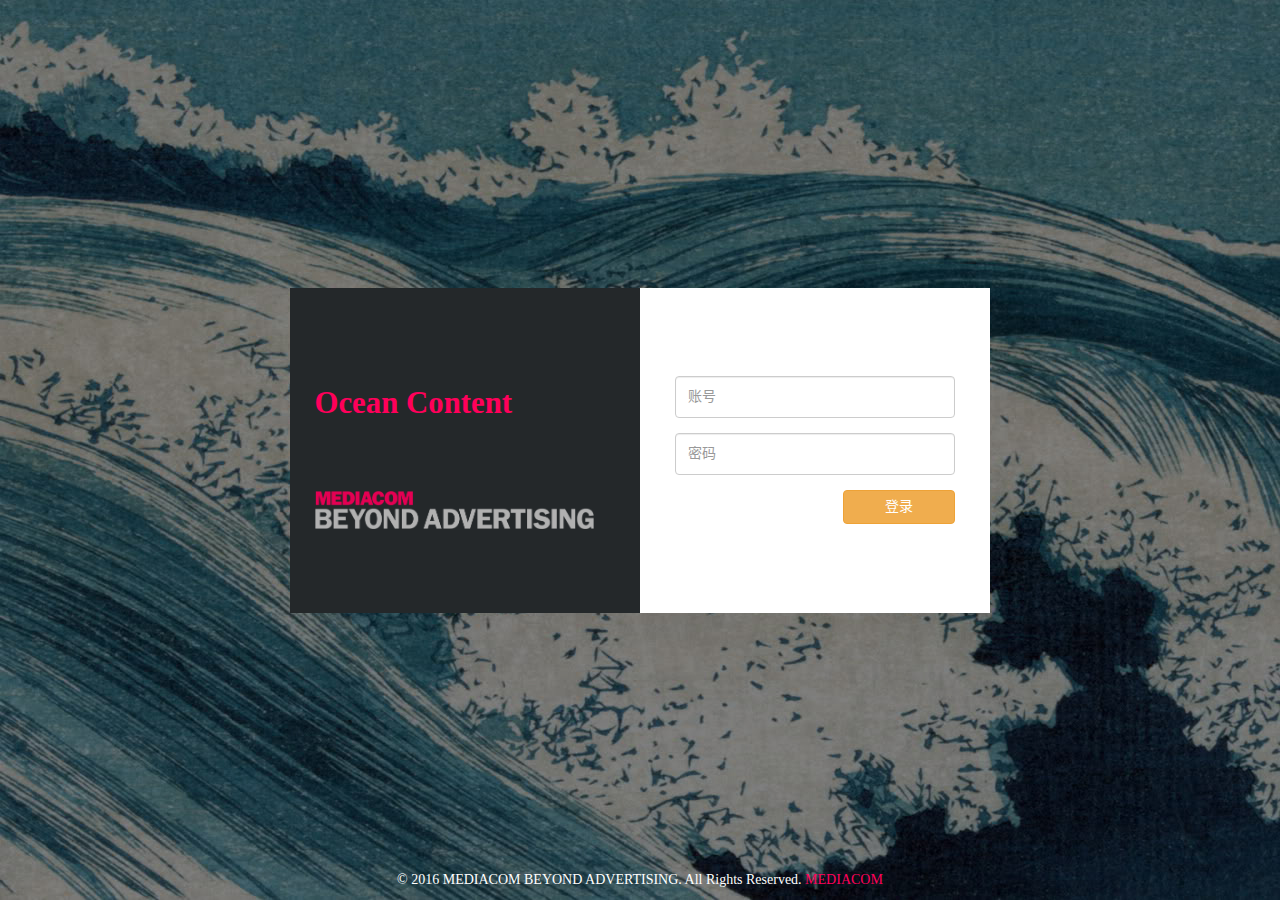
<file: index.html>
<html lang="zh-CN">
<head>
<meta charset="utf-8" />
<link rel="apple-touch-icon" href="logo.png">
<meta name="viewport"
	content="width=device-width, initial-scale=1, maximum-scale=1, user-scalable=no">
<title>MBA Ocean Content</title>
<script src="js/jquery.min.js"></script>
<script src="js/core.js"></script>
<link rel="shortcut icon" type="image/x-icon" href="image/favicon.ico" />
<link href="css/bootstrap.min.css" rel="stylesheet" type="text/css">
<link href="css/index.css" rel="stylesheet" type="text/css">
<script>
	function checkToken() {
		var token = localStorage["token"];
		if (token != null) {
			location.href = "main.html";
		}
	}
</script>
</head>
<body>
	<div class="main">
		<div class="cover"
			style="background-image: url('image/login_back_image.png');"></div>
		<div class="container">
			<div class="row">
				<div class="grid grid1of2 grid-left">
					<div class="title">
						<span class="title-span main-color">Ocean Content</span>
					</div>
					<div class="subtitle">
						<img src="image/logo.png" style="max-width: 80%;" />
					</div>
				</div>
				<div class="grid grid1of2 grid-right">
					<form class="text-right">
						<div class="form-group">
							<input type="text" class="form-control" name="username"
								id="username" placeholder="账号" />
						</div>
						<div class="form-group">
							<input type="password" class="form-control" name="password"
								id="password" placeholder="密码" />
						</div>
						<div class="form-group" style="margin: 0">
							<button type="button" class="btn btn-warning" id="submit"
								style="width: 40%">登录</button>
						</div>
					</form>
				</div>
			</div>
		</div>
		<footer>
			<span style="font-size: 2vm">© 2016 MEDIACOM BEYOND
				ADVERTISING. All Rights Reserved. <span class="main-color">MEDIACOM</span>
			</span>
		</footer>
		<div class="sorry">
			<span>分辨率太低</span>
		</div>
	</div>
</body>
<script>
	checkToken();
	
	$("#submit").on("click", function() {
		var email = $("#username").val();
		var password = $('#password').val();
		$.ajax({
			url : URL + "user/login",
			data : {
				email : email,
				password : password
			},
			dataType : 'json',
			type : 'post',
			success : function(data) {
				if (data.code == 1) {
					localStorage["email"] = data.user.email
					localStorage["nickname"] = data.user.nickname
					localStorage["power"] = data.user.power
					localStorage["token"] = data.token
					localStorage["id"] = data.user.id
					location.href = "main.html";
				} else {
					alert(data.message)
				}
			}
		})
	})
</script>
</html>
</file>
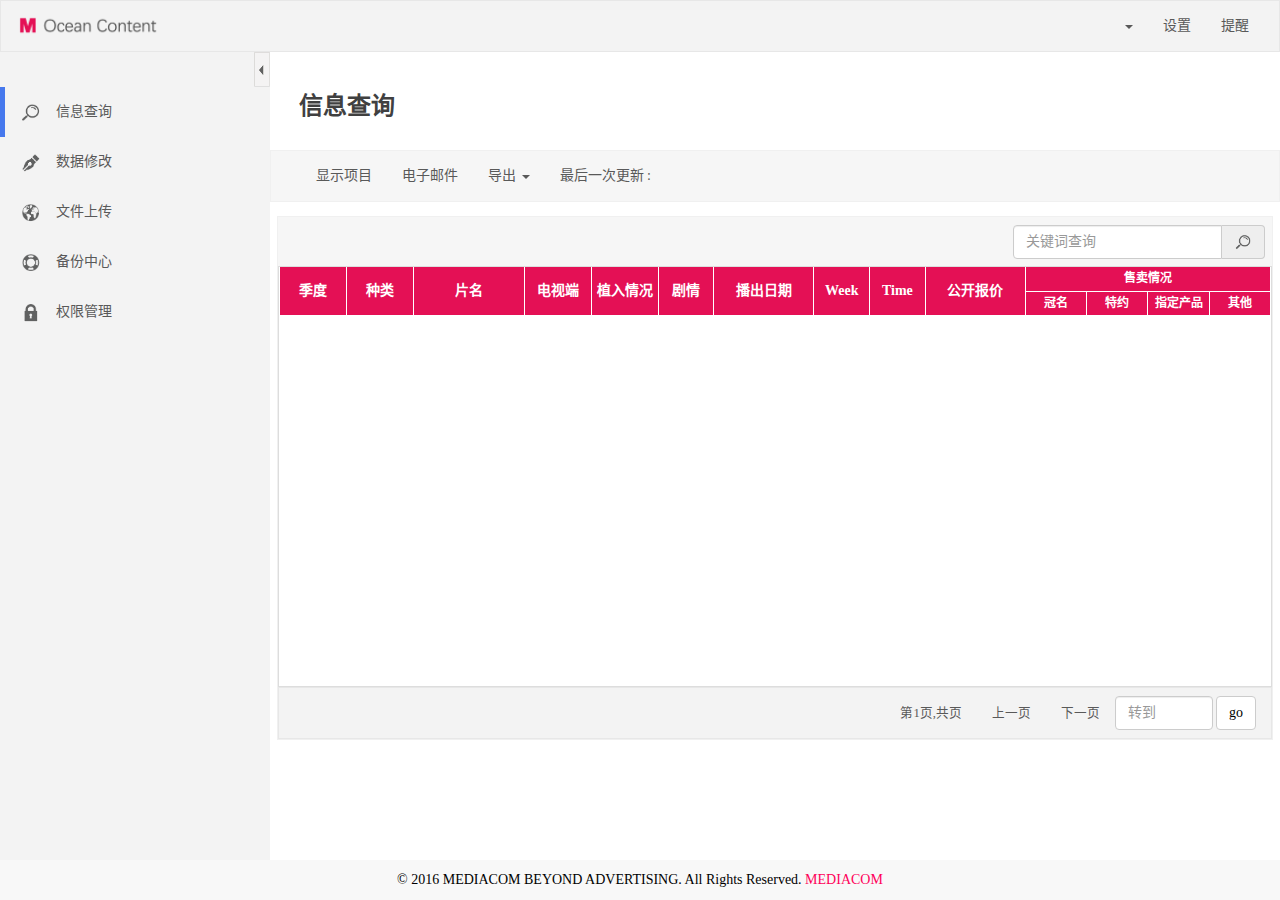
<file: main.html>
<!DOCTYPE html>
<html lang="zh-CN" xmlns="https://www.w3.org/1999/xhtml/">
    
    <head>
        <meta charset="utf-8" />
        <link rel="apple-touch-icon" href="logo.png">
        <meta name="viewport" content="width=device-width, initial-scale=1, maximum-scale=1, user-scalable=no">
        <meta name="apple-mobile-web-app-capable" content="yes" />
        <title>MBA Ocean Content</title>
        <script src="js/core.js"></script>
        <script src="js/jquery.min.js"></script>
        <script src="js/bootstrap.min.js"></script>
        <link rel="shortcut icon" type="image/x-icon" href="image/favicon.ico" />
        <link href="css/bootstrap.min.css" rel="stylesheet" type="text/css">
        <link href="css/core/header.css" rel="stylesheet" type="text/css">
        <link href="css/core/nav.css" rel="stylesheet" type="text/css">
        <link href="css/core/footer.css" rel="stylesheet" type="text/css">
		<style>
			a {
				cursor: pointer;
			}
		</style>
    </head>
    <body>
        <header>
            <nav class="navbar navbar-default">
                <div class="container-fluid">
                    <div class="navbar-header">
                        <button type="button" class="navbar-toggle collapsed" data-toggle="collapse" data-target="#navbar-right" aria-expanded="false">
                            <span class="sr-only">Toggle navigation</span>
                            <span class="icon-bar"></span>
                            <span class="icon-bar"></span>
                            <span class="icon-bar"></span>
                        </button>
                        <a class="navbar-brand" href="main.html">
                            <img alt="Ocean Content" src="image/main/logo.png" style="height:100%" /></a>
                    </div>
                    <div class="collapse navbar-collapse" id="navbar-right">
                        <ul class="nav navbar-nav navbar-right">
                            <li class="dropdown">
                                <a href="#" class="dropdown-toggle userAccount-dropdown" data-toggle="dropdown" role="button" aria-haspopup="true" aria-expanded="false">
                                    <span class="userAccount nickname"></span>
                                    <span class="caret"></span>
                                </a>
                                <ul class="dropdown-menu">
                                    <li>
                                        <a href="#" class="username"></a>
                                    </li>
                                    <li role="separator" class="divider"></li>
                                    <li>
                                        <a href="user/changeInfo.html">查看资料</a></li>
                                    <li>
                                        <a href="user/changePassword.html">修改密码</a></li>
                                    <li role="separator" class="divider"></li>
                                    <li>
                                        <a id="logout-btn">退出</a></li>
                                </ul>
                            </li>
                            <li>
                                <a href="user/setting.html">设置</a></li>
                            <li>
                                <a href="user/remind.html">提醒</a></li>
                        </ul>
                    </div>
                </div>
            </nav>
        </header>
        <div class="content">
            <nav class="nav-side navbar navbar-default" style="border-radius:0">
                <div class="container-fluid nav-side-list">
                    <section class="text-right back">
                        <img src="image/main/left.png" id="hide" class="hide_show _hide" /></section>
                    <div class="list">
                        <a href="#query" id="query">
                            <section class="li" target="query">
                                <span class="checked" style="display:none"></span>
                                <span class="message">
                                    <span class="icon">
                                        <img src="image/main/query.png" /></span>信息查询</span>
                            </section>
                        </a>
                        <a href="#change" id="change">
                            <section class="li" target="change">
                                <span class="checked" style="display:none"></span>
                                <span class="message">
                                    <span class="icon">
                                        <img src="image/main/change.png" /></span>数据修改</span>
                            </section>
                        </a>
                        <a href="#upload" id="upload">
                            <section class="li" target="upload">
                                <span class="checked" style="display:none"></span>
                                <span class="message">
                                    <span class="icon">
                                        <img src="image/main/upload.png" /></span>文件上传</span>
                            </section>
                        </a>
                        <a href="#backup" id="backup">
                            <section class="li" target="backup">
                                <span class="checked" style="display:none"></span>
                                <span class="message">
                                    <span class="icon">
                                        <img src="image/main/backup.png" /></span>备份中心</span>
                            </section>
                        </a>
                        <a href="#power" id="power">
                            <section class="li" target="power">
                                <span class="checked" style="display:none"></span>
                                <span class="message">
                                    <span class="icon">
                                        <img src="image/main/power.png" /></span>权限管理</span>
                            </section>
                        </a>
                    </div>
                </div>
            </nav>
            <div class="main" style="overflow:auto">
            	
            </div>
        </div>
        <footer>
            <span class="footer-title">© 2016 MEDIACOM BEYOND ADVERTISING. All Rights Reserved.
                <span class="main-color">MEDIACOM</span></span>
        </footer>
    </body>


    <script>
        var nickname = localStorage["nickname"];
        var email = localStorage["email"];
        $(".nickname").html(nickname);
        $(".username").html(email);
        //test over
    </script>
    <script>
    	//side-nav缩放
    	var navWidth = 0;
    	var windowWidth = $(window).width();
        $(".li").on("click", function() {
            $(".li").children(".checked").css("display", "none");
            $(this).children(".checked").css("display", "");
            var target = $(this).attr("target");
            $(".main").empty();
            $(".main").load("content/"+target+".html");
        }) 
        $("#hide").on("click", function() {
            if ($(".nav-side").width() > 16) {
                hideNav();
            } else {
                showNav();
            }
        }) 
        var hideNav = function() {
            navWidth = $(".nav-side").width();
	        $("#hide").attr("src", "image/main/right.png");
            $(".list").fadeOut(0, function() {
                $(".nav-side").animate({
                    width: "16px"
                },function() {
	                if(windowWidth < 767) {
                        formatMainWidth();
	        			$(".main").fadeIn(150);
	        		}
                });
            });
        }
        var showNav = function() {
        	$("#hide").attr("src", "image/main/left.png");
        	if(windowWidth < 767) {
        		$(".main").fadeOut(50);
                formatMainWidth();
        	}
            $(".nav-side").animate({
                width: "270px"
            }, function() {
                $(".list").fadeIn(100);
                $(".nav-side").css("height","");
            });
        }
        var formatMainWidth = function() {
            var mainWidth = $(window).width() - $(".nav-side").width();
            $(".main").css("width", mainWidth+"px");
        }
    </script>

    <script>
        //首次打开
        var url = window.location.toString();
        var id = url.split("#")[1];
        formatMainWidth();
        if(id == null || id == "") {
        	$("#query .li").children(".checked").css("display","");
        	$(".main").load("content/query.html");
        } else {
        	$(".li").children(".checked").css("display", "none");
            $("#" + id + " .li").children(".checked").css("display", "");
        	$(".main").load("content/"+id+".html");
        }
        if(windowWidth < 767) {
        	$(".main").hide();
        }
    </script>

	<script>
		//按钮事件
		$("#logout-btn").on("click", function() {
			localStorage.clear();
			location.href="index.html";
		})
		
	</script>



</html>
</file>
<file: css/index.css>
* {
			-webkit-box-sizing: border-box;
			   -moz-box-sizing: border-box;
			   	    box-sizing: border-box;
		}
		html, body {
			height: 100%;
			margin: 0;
		}
		.cover {
			height: 100%;
			background-size:cover;
		}
		.container {
			position: absolute;
			top: 0;
			left: 0;
			height: 100%;
			width: 100%;
			display: -webkit-flex;
			display: 		 flex;
			-webkit-justify-content: center;
					justify-content: center;
			-webkit-align-items: center;
					align-items: center;
		}
		.row {
			display: -webkit-flex;
			display:		 flex;
		}
		.grid1of2 {
			-webkit-flex: 0 0 50%;
					flex: 0 0 50%;
		}
		.grid-left {
			background-color: rgb(36,40,42);
		}
		.grid-right {
			background-color: white;
			display:flex;
			align-items:center;
			justify-content:center;
		}
		form {
			width:80%;
			margin:0;
		}
		#username,#password {
			height:3em;
			font-size: 1em;
		}
		.title,.subtitle {
			-webkit-flex: 1 0 100%;
					flex: 1 0 100%;
			position: relative;
		}
		.title span {
			position: absolute;
			left:7%;
			bottom:15%;
			font-size: 2.2em;
			font-weight: bolder;
			font-family:  Microsoft JhengHei;
		}
		.subtitle img {
			position: absolute;
			top:25%;
			margin-left:7%;
		}
		.sorry {
			display:none;
		}
		@media screen and (max-width: 699px) {
			.row {
				width: 100%;
				height: 90%;
				-webkit-flex-direction: column;
						flex-direction: column;
				-webkit-flex: 0 0 auto;
						flex: 0 0 auto;
				-webkit-justify-content: center;
						justify-content: center;
				-webkit-align-items: center;
						align-items: center;
			}
			.grid {
				width: 90%;
			}
			.title,.subtitle {
				height:25%;
			}

		}
		@media screen and (min-width: 700px) {
			.row {
				height: 325px;
				-webkit-flex: 0 0 700px;
						flex: 0 0 700px;
			}
			.title,.subtitle {
				height:50%;
			}
		}
		@media screen and (min-width: 1921px) {
			.row {
				height: 40%;
				-webkit-flex: 0 0 50%;
						flex: 0 0 50%;
			}
			.title span {
				font-size: 5em;
			}
			footer {
				font-size: 2em;
			}
		}
		@media screen and (max-width: 620px) {
			footer {
				display: none;
			}
		}
		@media screen and (max-height: 599) {
			footer {
				display: none;
			}
		}
		@media screen and (max-height: 300) {
			.container {
				display:none;
			}
			.sorry {
				display:block;
				position: absolute;
				top: 45%;
				left: 10%;
				color:white;
				font-size: 3em;
			}
		}
		footer {
			width: 100%;
			position: absolute;
			bottom: 10px;
			text-align: center;
			color: white;
		}
		.main-color {
			color: rgb(255,0,90);
		}
</file>
<file: css/core/header.css>
.navbar-default {
    			background-color: rgb(243,243,243);
    		}
    		.navbar-brand {
    			padding: 13px;
    		}
    		.container-fluid{
    			width:100%;
    		}
    		.navbar-default .navbar-nav > li > a {
    			color: rgb(89, 89, 89);
    		}
</file>
<file: css/core/nav.css>
body {
				display: 		 flex;
				display: -webkit-flex;
				-webkit-flex-direction: column;
						flex-direction: column;
			}
			html {
				font-family: 微软雅黑;
			}
			.content {
				display: 		 flex;
				display: -webkit-flex;
				-webkit-flex: 1;
						flex: 1;
			}
			.nav-side {
				width:270px;
				border:0;
			}
			.navbar {
				border-radius: 0;
			}
			.nav-side-list {
				height:100%;
				padding:0;
			}
			.back {
				height:2.5em;
			}
			.li {
				height: 50px;
				display: 		 flex;
				display: -webkit-flex;
				-webkit-align-items: center;
						align-items: center;
				position: relative;
			}
			.checked {
				position: absolute;
				top:0;
				background-color: rgb(70,120,237);
				width:5px;
				height:50px;
			}
			@media screen and (min-width: 767px) {
				.main {
					-webkit-flex: 1;
							flex: 1;
				}
			}
			.message {
				margin-left:20px;
			}
			a {
				color: rgb(89,89,89);
			}
			a:link, a:hover {
				text-decoration: none;
			}
			.icon {
    			height:100%;
    		}
    		.icon img {
    			width:1.5em;
    			margin-right:15px;
    		}
    		.message {
    			display: -webkit-flex;
    			display: 		 flex;
    			-webkit-align-items: center;
    					align-items: center
    		}
    		.hide_show {
    			height:100%;
    			cursor: pointer;
    			width:16px;
    		}
</file>
<file: css/core/footer.css>
footer { 
        		height:40px; 
        		background-color: rgb(248,248,248); 
        		display:flex; 
        		justify-content:center; 
        		align-items:center; 
        		text-align: center; 
        	} 
        	.main-color { 
        		color: rgb(255,0,90); 
        	}
                @media screen and (max-height: 768px) {
                        footer {
                                display:none;
                        }
                }
                @media screen and (max-width:767px) {
                        footer {
                                display:none;
                        }
                }
</file>
